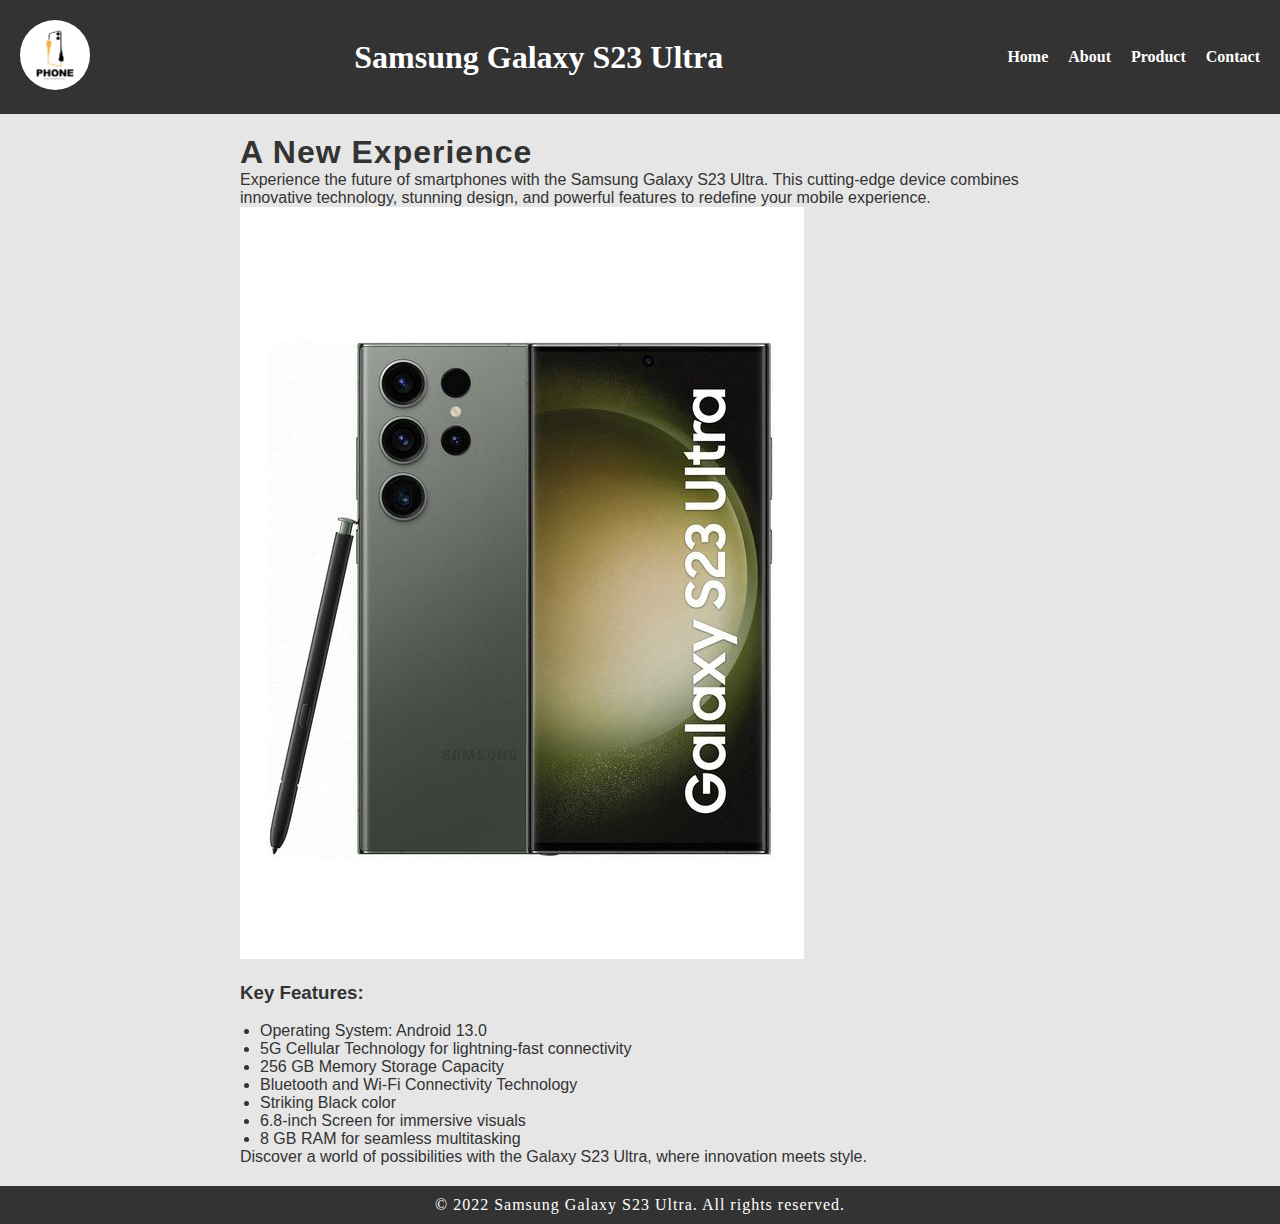
<file: about.html>
<!DOCTYPE html>
<html lang="en">
<head>
    <meta charset="UTF-8">
    <meta name="viewport" content="width=device-width, initial-scale=1.0">
    <title>Get to know us</title>
    <link rel="stylesheet" href="styles.css">
</head>
<body class="about">
    <header>
        <div class="logo-container">
            <img src="logo.jpg" alt="Samsung Logo" class="logo">
        </div>
        <h1>Samsung Galaxy S23 Ultra</h1>
        <nav>
            <ul>
                <li><a href="index.html">Home</a></li>
                <li><a href="about.html">About</a></li>
                <li><a href="product.html">Product</a></li>
                <li><a href="contact.html">Contact</a></li>
            </ul>
        </nav>
    </header>
    <main>
        <section class="about-section">
            <h2>A New Experience</h2>
            <p>Experience the future of smartphones with the Samsung Galaxy S23 Ultra. This cutting-edge device combines innovative technology, stunning design, and powerful features to redefine your mobile experience.</p>
            <img src="ultra.jpg" alt="Samsung Galaxy S23 Ultra" class="about-image">
            <h3>Key Features:</h3>
            <ul>
                <li>Operating System: Android 13.0</li>
                <li>5G Cellular Technology for lightning-fast connectivity</li>
                <li>256 GB Memory Storage Capacity</li>
                <li>Bluetooth and Wi-Fi Connectivity Technology</li>
                <li>Striking Black color</li>
                <li>6.8-inch Screen for immersive visuals</li>
                <li>8 GB RAM for seamless multitasking</li>
            </ul>

            <p>Discover a world of possibilities with the Galaxy S23 Ultra, where innovation meets style.</p>
        </section>
    </main>
    <footer>
        <p>&copy; 2022 Samsung Galaxy S23 Ultra. All rights reserved.</p>
    </footer>
</body>
</html>
</file>
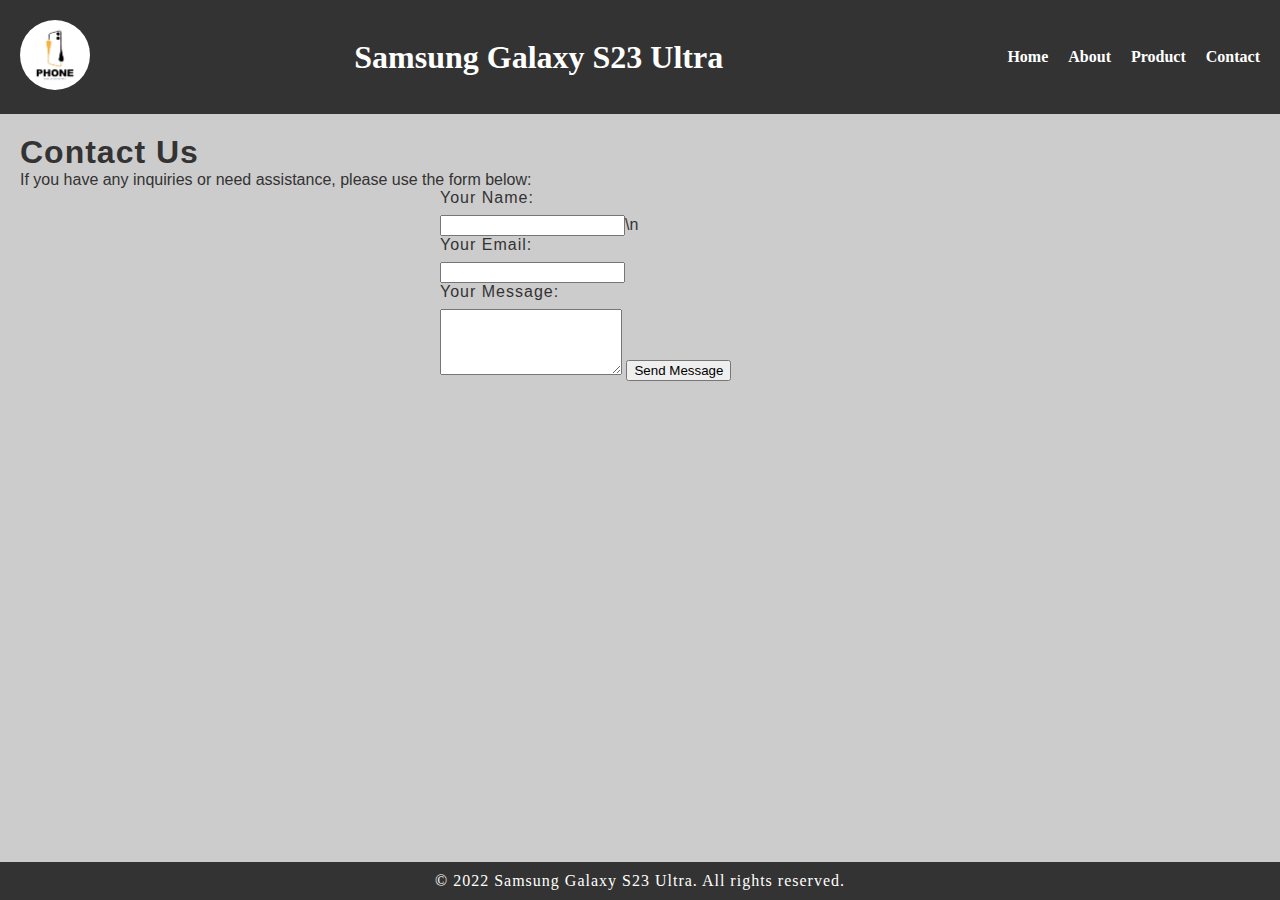
<file: contact.html>
<!DOCTYPE html>
<html lang="en">
<head>
    <meta charset="UTF-8">
    <meta name="viewport" content="width=device-width, initial-scale=1.0">
    <title>Contact Samsung Galaxy S23 Ultra</title>
    <link rel="stylesheet" href="styles.css">
</head>
<body class="contact">
    <header>
        <div class="logo-container">
            <img src="logo.jpg" alt="Samsung Logo" class="logo">
        </div>
        <h1>Samsung Galaxy S23 Ultra</h1>
        <nav>
            <ul>
                <li><a href="index.html">Home</a></li>
                <li><a href="about.html">About</a></li>
                <li><a href="product.html">Product</a></li>
                <li><a href="contact.html">Contact</a></li>
            </ul>
        </nav>
    </header>
    <main>
        <section class="contact-section">
            <h2>Contact Us </h2>
            <p>If you have any inquiries or need assistance, please use the form below:</p>
            
            <form action="#" method="post" class="contact-form">
                <label for="name">Your Name:</label>
                <input type="text" id="name" name="name" required>\n

                <label for="email">Your Email:</label>
                <input type="email" id="email" name="email" required>

                <label for="message">Your Message:</label>
                <textarea id="message" name="message" rows="4" required></textarea>

                <button type="submit">Send Message</button>
            </form>
        </section>
    </main>
    <footer>
        <p>&copy; 2022 Samsung Galaxy S23 Ultra. All rights reserved.</p>
    </footer>
</body>
</html>
</file>
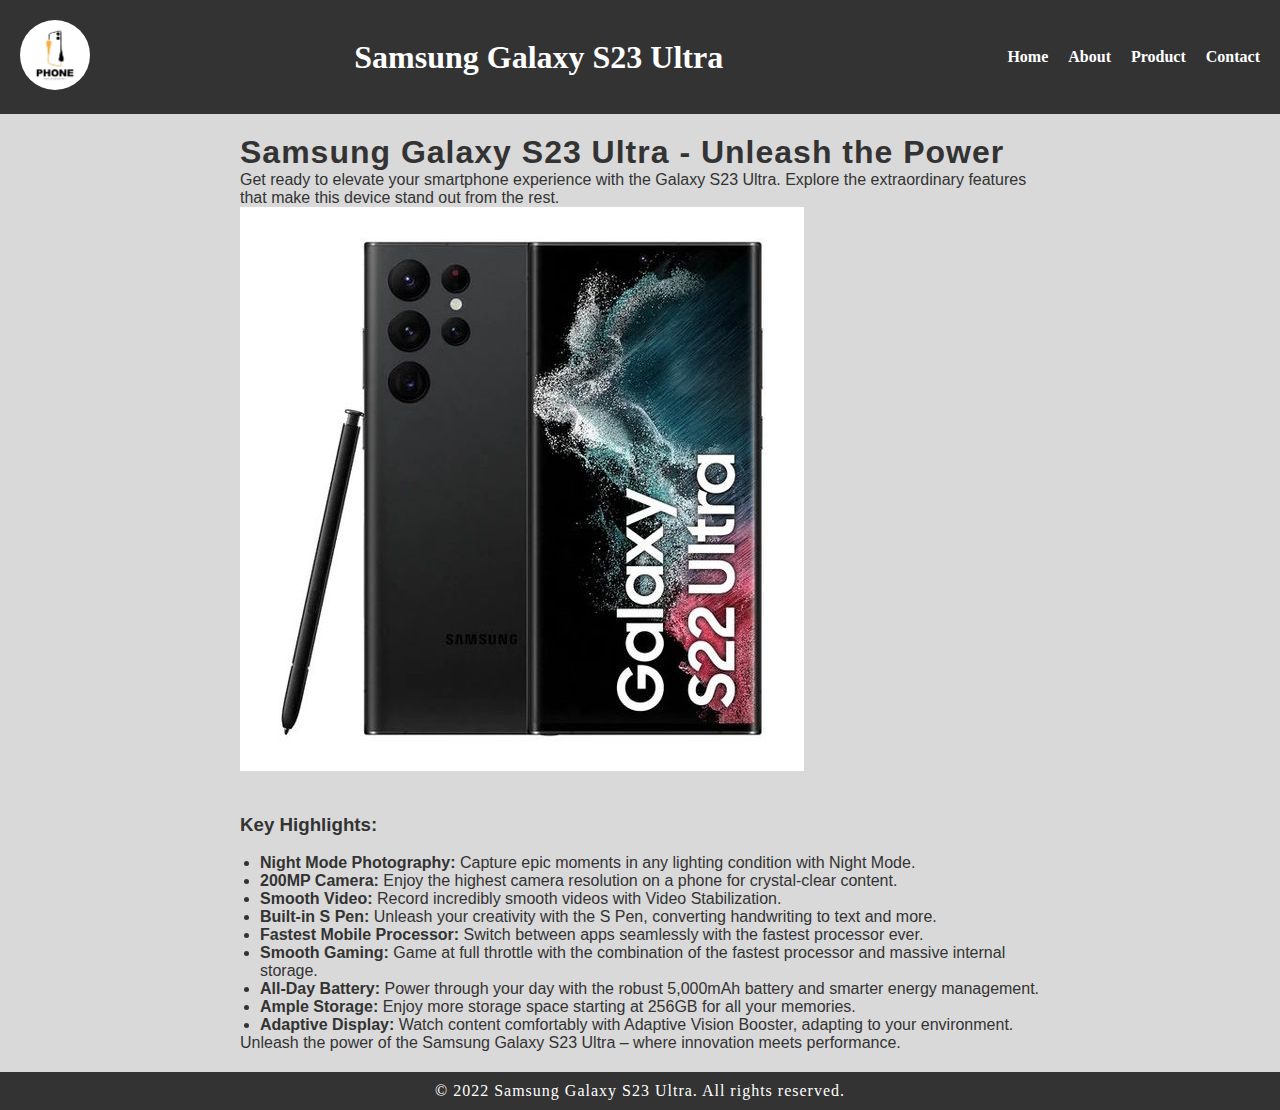
<file: product.html>
<!DOCTYPE html>
<html lang="en">
<head>
    <meta charset="UTF-8">
    <meta name="viewport" content="width=device-width, initial-scale=1.0">
    <title>Product Samsung Galaxy S23 Ultra</title>
    <link rel="stylesheet" href="styles.css">
</head>
<body class="product">
    <header>
        <div class="logo-container">
            <img src="logo.jpg" alt="Samsung Logo" class="logo">
        </div>
        <h1>Samsung Galaxy S23 Ultra</h1>
        <nav>
            <ul>
                <li><a href="index.html">Home</a></li>
                <li><a href="about.html">About</a></li>
                <li><a href="product.html">Product</a></li>
                <li><a href="contact.html">Contact</a></li>
            </ul>
        </nav>
    </header>
    <main>
        <section class="product-section">
            <h2>Samsung Galaxy S23 Ultra - Unleash the Power</h2>
            <p>Get ready to elevate your smartphone experience with the Galaxy S23 Ultra. Explore the extraordinary features that make this device stand out from the rest.</p>
            <img src="ultra2.jpg" alt="Samsung Galaxy S23 Ultra" class="product-image">
            <h3>Key Highlights:</h3>
            <ul>
                <li><strong>Night Mode Photography:</strong> Capture epic moments in any lighting condition with Night Mode.</li>
                <li><strong>200MP Camera:</strong> Enjoy the highest camera resolution on a phone for crystal-clear content.</li>
                <li><strong>Smooth Video:</strong> Record incredibly smooth videos with Video Stabilization.</li>
                <li><strong>Built-in S Pen:</strong> Unleash your creativity with the S Pen, converting handwriting to text and more.</li>
                <li><strong>Fastest Mobile Processor:</strong> Switch between apps seamlessly with the fastest processor ever.</li>
                <li><strong>Smooth Gaming:</strong> Game at full throttle with the combination of the fastest processor and massive internal storage.</li>
                <li><strong>All-Day Battery:</strong> Power through your day with the robust 5,000mAh battery and smarter energy management.</li>
                <li><strong>Ample Storage:</strong> Enjoy more storage space starting at 256GB for all your memories.</li>
                <li><strong>Adaptive Display:</strong> Watch content comfortably with Adaptive Vision Booster, adapting to your environment.</li>
            </ul>

            <p>Unleash the power of the Samsung Galaxy S23 Ultra – where innovation meets performance.</p>
        </section>
    </main>
    <footer>
        <p>&copy; 2022 Samsung Galaxy S23 Ultra. All rights reserved.</p>
    </footer>
</body>
</html>
</file>
<file: styles.css>
body, h1, h2, p, ul, video {
    margin: 0;
    padding: 0;
}

body {
    font-family: 'Arial', sans-serif;
    background-color: #f4f4f4;
    color: #333;
    display: flex;
    flex-direction: column;
    min-height: 100vh;
}
body.home {
    background-color: #f4f4f4; 
}
body.about {
    background-color: #e6e6e6;
}
body.product {
    background-color: #d9d9d9;
}
body.contact {
    background-color: #cccccc; 
}
header {
    background-color: #333;
    color: #fff;
    font-family: 'Georgia', serif; 
    padding: 20px;
    text-align: center;
    display: flex;
    justify-content: space-between;
    align-items: center;
}

.logo-container {
    float: left;
}

.logo {
    width: 70px;
    height: 70px;
    border-radius: 50%;
}

nav ul {
    list-style: none;
    padding: 0;
    margin: 0;
    display: flex;
}

nav ul li {
    margin-left: 20px;
}

nav a {
    text-decoration: none;
    color: #fff;
    font-weight: bold;
    font-size: 16px;
}

main {
    flex: 1;
    padding: 20px;
}

.hero {
    position: relative;
    overflow: hidden;
    color: #fff;
    text-align: center;
    background-color: #f4f4f4; 
}

.background-video {
    width: 100vw;
    height: 100vh;
    object-fit: cover;
    filter: brightness(0.7);
    z-index: -1;
}

#content-container {
    position: absolute;
    top: 50%;
    left: 50%;
    transform: translate(-50%, -50%);
    z-index: 2;
}

h2 {
    font-family: 'Segoe UI', Tahoma, Geneva, Verdana, sans-serif; 
    font-size: 2em;
    letter-spacing: 1px;
}

.cta {
    display: inline-block;
    background-color: #4e5156;
    color: #fff;
    padding: 10px 20px;
    text-decoration: none;
    border-radius: 5px;
    margin-top: 20px;
    transition: background-color 0.3s ease, transform 0.3s ease;;
}

.cta:hover {
    background-color: #505152; 
    transform: scale(1.1);
}

footer {
    background-color: #333;
    color: #fff;
    font-family: 'Georgia', serif; 
    text-align: center;
    padding: 10px;
    letter-spacing: 1px;
}

.about-section{
    max-width: 800px;
    margin: 0 auto;
}
.product-section {
    max-width: 800px;
    margin: 0 auto;  
}

.product-section ul,
.about-section ul {
    list-style-type: disc;
    margin-left: 20px;
}

.product-section h3,
.about-section h3 {
    color: #333;
}

.product-image {
    max-width: 100%;
    height: auto;
    margin-bottom: 20px;
}

.hero {
    background-color: #3385ff; 
    color: #fff;
    letter-spacing: 1px; 
}

.contact-form {
    max-width: 400px;
    margin: 0 auto;
}

label {
    display: block;
    margin-bottom: 8px;
    letter-spacing: 1px;
}
</file>
